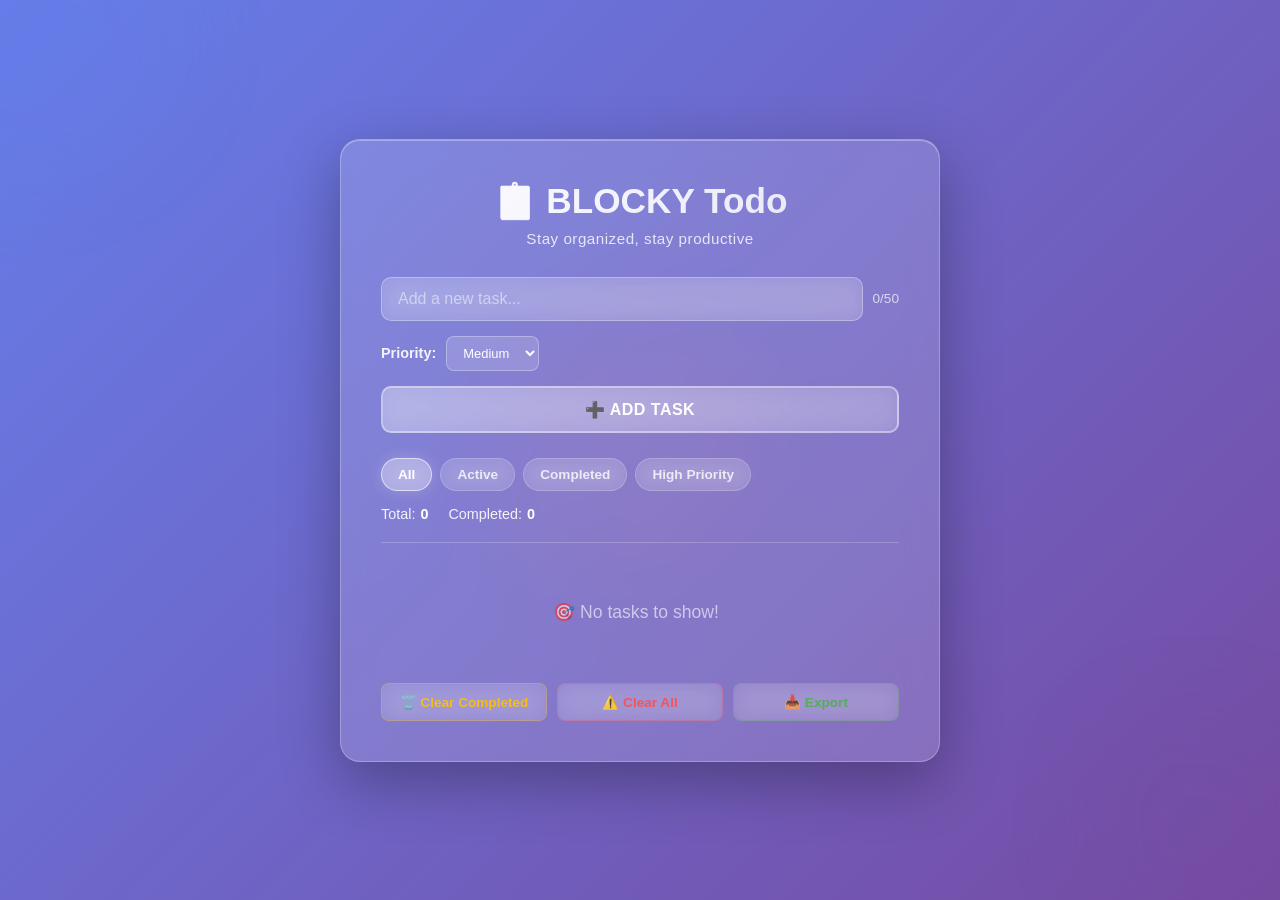
<file: todo.html>
<!DOCTYPE html>
<html lang="en">
<head>
    <meta charset="UTF-8">
    <meta name="viewport" content="width=device-width, initial-scale=1.0">
    <title>BLOCKY - Todo List</title>
    <link rel="stylesheet" href="todo-styles.css">
</head>
<body>
    <div class="background">
        <div class="blob blob-1"></div>
        <div class="blob blob-2"></div>
        <div class="blob blob-3"></div>
    </div>

    <div class="container">
        <div class="todo-container">
            <!-- Header -->
            <div class="header">
                <h1>📋 BLOCKY Todo</h1>
                <p>Stay organized, stay productive</p>
            </div>

            <!-- Input Section -->
            <div class="input-section">
                <div class="input-group">
                    <input 
                        type="text" 
                        id="todoInput" 
                        class="todo-input" 
                        placeholder="Add a new task..."
                        maxlength="50"
                    >
                    <span class="char-count"><span id="charCount">0</span>/50</span>
                </div>
                <div class="priority-section">
                    <label for="priority">Priority:</label>
                    <select id="priority" class="priority-select">
                        <option value="low">Low</option>
                        <option value="medium" selected>Medium</option>
                        <option value="high">High</option>
                    </select>
                </div>
                <button id="addBtn" class="add-btn">➕ Add Task</button>
            </div>

            <!-- Filters & Stats -->
            <div class="controls-section">
                <div class="filters">
                    <button class="filter-btn active" data-filter="all">All</button>
                    <button class="filter-btn" data-filter="active">Active</button>
                    <button class="filter-btn" data-filter="completed">Completed</button>
                    <button class="filter-btn" data-filter="high">High Priority</button>
                </div>
                <div class="stats">
                    <span class="stat">Total: <strong id="totalCount">0</strong></span>
                    <span class="stat">Completed: <strong id="completedCount">0</strong></span>
                </div>
            </div>

            <!-- Todo List -->
            <div class="todo-list" id="todoList">
                <div class="empty-state">
                    <p>🎯 No tasks yet. Add one to get started!</p>
                </div>
            </div>

            <!-- Action Buttons -->
            <div class="action-buttons">
                <button id="clearCompletedBtn" class="action-btn clear">🗑️ Clear Completed</button>
                <button id="clearAllBtn" class="action-btn danger">⚠️ Clear All</button>
                <button id="exportBtn" class="action-btn export">📥 Export</button>
            </div>
        </div>
    </div>

    <script src="todo-script.js"></script>
</body>
</html>
</file>
<file: todo-styles.css>
* {
    margin: 0;
    padding: 0;
    box-sizing: border-box;
}

body {
    font-family: 'Segoe UI', Tahoma, Geneva, Verdana, sans-serif;
    background: linear-gradient(135deg, #667eea 0%, #764ba2 100%);
    min-height: 100vh;
    display: flex;
    justify-content: center;
    align-items: center;
    overflow-x: hidden;
    position: relative;
    padding: 20px;
}

/* Animated Background */
.background {
    position: fixed;
    top: 0;
    left: 0;
    width: 100%;
    height: 100%;
    z-index: 0;
    pointer-events: none;
}

.blob {
    position: absolute;
    border-radius: 40% 60% 70% 30% / 40% 50% 60% 50%;
    filter: blur(40px);
    opacity: 0.3;
    animation: drift 15s ease-in-out infinite;
}

.blob-1 {
    width: 300px;
    height: 300px;
    background: rgba(102, 126, 234, 0.4);
    top: -100px;
    left: -100px;
    animation-delay: 0s;
}

.blob-2 {
    width: 250px;
    height: 250px;
    background: rgba(118, 75, 162, 0.4);
    bottom: -50px;
    right: -50px;
    animation-delay: 4s;
    animation-direction: reverse;
}

.blob-3 {
    width: 280px;
    height: 280px;
    background: rgba(255, 107, 107, 0.2);
    top: 50%;
    left: 50%;
    transform: translate(-50%, -50%);
    animation-delay: 2s;
}

@keyframes drift {
    0%, 100% {
        transform: translate(0, 0);
    }
    33% {
        transform: translate(30px, -50px);
    }
    66% {
        transform: translate(-20px, 20px);
    }
}

/* Container */
.container {
    position: relative;
    z-index: 1;
    width: 100%;
    max-width: 600px;
}

/* Todo Container */
.todo-container {
    background: rgba(255, 255, 255, 0.15);
    backdrop-filter: blur(15px);
    border: 1px solid rgba(255, 255, 255, 0.25);
    border-radius: 20px;
    padding: 40px;
    box-shadow: 0 20px 60px rgba(0, 0, 0, 0.3), 
                inset 0 1px 0 rgba(255, 255, 255, 0.3);
    animation: slideIn 0.6s ease-out;
}

@keyframes slideIn {
    from {
        opacity: 0;
        transform: translateY(30px);
    }
    to {
        opacity: 1;
        transform: translateY(0);
    }
}

/* Header */
.header {
    text-align: center;
    margin-bottom: 30px;
    color: white;
}

.header h1 {
    font-size: 2.2em;
    font-weight: 700;
    margin-bottom: 8px;
    background: linear-gradient(135deg, #fff 0%, rgba(255, 255, 255, 0.8) 100%);
    -webkit-background-clip: text;
    -webkit-text-fill-color: transparent;
    background-clip: text;
}

.header p {
    font-size: 0.95em;
    color: rgba(255, 255, 255, 0.8);
    font-weight: 300;
    letter-spacing: 0.5px;
}

/* Input Section */
.input-section {
    display: flex;
    flex-direction: column;
    gap: 15px;
    margin-bottom: 25px;
}

.input-group {
    position: relative;
    display: flex;
    gap: 10px;
    align-items: center;
}

.todo-input {
    flex: 1;
    padding: 12px 16px;
    background: rgba(255, 255, 255, 0.15);
    border: 1px solid rgba(255, 255, 255, 0.3);
    border-radius: 10px;
    color: white;
    font-size: 1em;
    outline: none;
    transition: all 0.3s ease;
    backdrop-filter: blur(10px);
}

.todo-input::placeholder {
    color: rgba(255, 255, 255, 0.5);
}

.todo-input:focus {
    background: rgba(255, 255, 255, 0.25);
    border-color: rgba(255, 255, 255, 0.5);
    box-shadow: 0 0 20px rgba(255, 255, 255, 0.2);
}

.char-count {
    color: rgba(255, 255, 255, 0.7);
    font-size: 0.85em;
    white-space: nowrap;
}

/* Priority Section */
.priority-section {
    display: flex;
    align-items: center;
    gap: 10px;
    color: rgba(255, 255, 255, 0.9);
    font-weight: 600;
    font-size: 0.9em;
}

.priority-select {
    padding: 8px 12px;
    background: rgba(255, 255, 255, 0.15);
    border: 1px solid rgba(255, 255, 255, 0.3);
    border-radius: 8px;
    color: white;
    font-size: 0.9em;
    cursor: pointer;
    transition: all 0.3s ease;
    outline: none;
}

.priority-select:hover,
.priority-select:focus {
    background: rgba(255, 255, 255, 0.25);
    border-color: rgba(255, 255, 255, 0.5);
}

.priority-select option {
    background: #764ba2;
    color: white;
}

/* Add Button */
.add-btn {
    padding: 12px 24px;
    background: linear-gradient(135deg, rgba(255, 255, 255, 0.3) 0%, rgba(255, 255, 255, 0.15) 100%);
    border: 2px solid rgba(255, 255, 255, 0.4);
    border-radius: 10px;
    color: white;
    font-size: 1em;
    font-weight: 600;
    cursor: pointer;
    transition: all 0.3s ease;
    text-transform: uppercase;
    letter-spacing: 0.5px;
    backdrop-filter: blur(10px);
}

.add-btn:hover {
    background: linear-gradient(135deg, rgba(255, 255, 255, 0.4) 0%, rgba(255, 255, 255, 0.25) 100%);
    border-color: rgba(255, 255, 255, 0.6);
    box-shadow: 0 10px 30px rgba(0, 0, 0, 0.2);
    transform: translateY(-2px);
}

.add-btn:active {
    transform: translateY(0);
}

/* Controls Section */
.controls-section {
    display: flex;
    flex-direction: column;
    gap: 15px;
    margin-bottom: 20px;
    padding-bottom: 20px;
    border-bottom: 1px solid rgba(255, 255, 255, 0.2);
}

/* Filters */
.filters {
    display: flex;
    gap: 8px;
    flex-wrap: wrap;
}

.filter-btn {
    padding: 8px 16px;
    background: rgba(255, 255, 255, 0.1);
    border: 1px solid rgba(255, 255, 255, 0.2);
    border-radius: 20px;
    color: rgba(255, 255, 255, 0.8);
    font-size: 0.85em;
    font-weight: 600;
    cursor: pointer;
    transition: all 0.3s ease;
    backdrop-filter: blur(10px);
}

.filter-btn:hover {
    background: rgba(255, 255, 255, 0.2);
    border-color: rgba(255, 255, 255, 0.4);
}

.filter-btn.active {
    background: rgba(255, 255, 255, 0.3);
    border-color: rgba(255, 255, 255, 0.6);
    color: white;
    box-shadow: 0 0 15px rgba(255, 255, 255, 0.2);
}

/* Stats */
.stats {
    display: flex;
    gap: 20px;
    font-size: 0.9em;
    color: rgba(255, 255, 255, 0.9);
}

.stat {
    display: flex;
    gap: 5px;
    align-items: center;
}

.stat strong {
    font-weight: 700;
    color: white;
}

/* Todo List */
.todo-list {
    display: flex;
    flex-direction: column;
    gap: 12px;
    min-height: 100px;
    max-height: 400px;
    overflow-y: auto;
    margin-bottom: 20px;
    padding-right: 8px;
}

.todo-list::-webkit-scrollbar {
    width: 6px;
}

.todo-list::-webkit-scrollbar-track {
    background: rgba(255, 255, 255, 0.1);
    border-radius: 10px;
}

.todo-list::-webkit-scrollbar-thumb {
    background: rgba(255, 255, 255, 0.3);
    border-radius: 10px;
}

.todo-list::-webkit-scrollbar-thumb:hover {
    background: rgba(255, 255, 255, 0.5);
}

/* Empty State */
.empty-state {
    display: flex;
    align-items: center;
    justify-content: center;
    min-height: 100px;
    color: rgba(255, 255, 255, 0.6);
    font-size: 1.1em;
    text-align: center;
    animation: fadeIn 0.5s ease;
}

@keyframes fadeIn {
    from {
        opacity: 0;
    }
    to {
        opacity: 1;
    }
}

/* Todo Item */
.todo-item {
    display: flex;
    align-items: center;
    gap: 12px;
    padding: 12px 16px;
    background: rgba(255, 255, 255, 0.1);
    border: 1px solid rgba(255, 255, 255, 0.2);
    border-radius: 10px;
    backdrop-filter: blur(10px);
    animation: slideIn 0.3s ease;
    transition: all 0.3s ease;
}

.todo-item:hover {
    background: rgba(255, 255, 255, 0.15);
    border-color: rgba(255, 255, 255, 0.3);
    transform: translateX(5px);
}

.todo-item.completed {
    opacity: 0.7;
}

.todo-item.completed .todo-text {
    text-decoration: line-through;
    color: rgba(255, 255, 255, 0.6);
}

/* Todo Checkbox */
.todo-checkbox {
    width: 20px;
    height: 20px;
    cursor: pointer;
    accent-color: rgba(255, 255, 255, 0.8);
    flex-shrink: 0;
}

/* Todo Content */
.todo-content {
    flex: 1;
    display: flex;
    align-items: center;
    gap: 10px;
}

.todo-text {
    color: rgba(255, 255, 255, 0.9);
    font-size: 0.95em;
    word-break: break-word;
}

/* Priority Badge */
.priority-badge {
    padding: 2px 8px;
    border-radius: 6px;
    font-size: 0.75em;
    font-weight: 700;
    text-transform: uppercase;
    white-space: nowrap;
    flex-shrink: 0;
}

.priority-badge.high {
    background: rgba(255, 77, 77, 0.3);
    color: #ff4d4d;
    border: 1px solid rgba(255, 77, 77, 0.5);
}

.priority-badge.medium {
    background: rgba(255, 193, 7, 0.3);
    color: #ffc107;
    border: 1px solid rgba(255, 193, 7, 0.5);
}

.priority-badge.low {
    background: rgba(76, 175, 80, 0.3);
    color: #4caf50;
    border: 1px solid rgba(76, 175, 80, 0.5);
}

/* Todo Actions */
.todo-actions {
    display: flex;
    gap: 8px;
    flex-shrink: 0;
}

.delete-btn {
    width: 32px;
    height: 32px;
    padding: 0;
    background: rgba(255, 77, 77, 0.2);
    border: 1px solid rgba(255, 77, 77, 0.3);
    border-radius: 8px;
    color: #ff4d4d;
    font-size: 0.9em;
    cursor: pointer;
    transition: all 0.3s ease;
    display: flex;
    align-items: center;
    justify-content: center;
}

.delete-btn:hover {
    background: rgba(255, 77, 77, 0.4);
    border-color: rgba(255, 77, 77, 0.6);
    transform: scale(1.1);
}

.edit-btn {
    width: 32px;
    height: 32px;
    padding: 0;
    background: rgba(33, 150, 243, 0.2);
    border: 1px solid rgba(33, 150, 243, 0.3);
    border-radius: 8px;
    color: #2196f3;
    font-size: 0.9em;
    cursor: pointer;
    transition: all 0.3s ease;
    display: flex;
    align-items: center;
    justify-content: center;
}

.edit-btn:hover {
    background: rgba(33, 150, 243, 0.4);
    border-color: rgba(33, 150, 243, 0.6);
    transform: scale(1.1);
}

/* Action Buttons */
.action-buttons {
    display: grid;
    grid-template-columns: repeat(3, 1fr);
    gap: 10px;
}

.action-btn {
    padding: 10px 16px;
    background: rgba(255, 255, 255, 0.1);
    border: 1px solid rgba(255, 255, 255, 0.2);
    border-radius: 8px;
    color: rgba(255, 255, 255, 0.9);
    font-size: 0.85em;
    font-weight: 600;
    cursor: pointer;
    transition: all 0.3s ease;
    backdrop-filter: blur(10px);
}

.action-btn:hover {
    background: rgba(255, 255, 255, 0.2);
    border-color: rgba(255, 255, 255, 0.4);
    transform: translateY(-2px);
}

.action-btn.clear {
    color: rgba(255, 193, 7, 0.9);
    border-color: rgba(255, 193, 7, 0.3);
}

.action-btn.clear:hover {
    background: rgba(255, 193, 7, 0.2);
    border-color: rgba(255, 193, 7, 0.5);
}

.action-btn.danger {
    color: rgba(255, 77, 77, 0.9);
    border-color: rgba(255, 77, 77, 0.3);
}

.action-btn.danger:hover {
    background: rgba(255, 77, 77, 0.2);
    border-color: rgba(255, 77, 77, 0.5);
}

.action-btn.export {
    color: rgba(76, 175, 80, 0.9);
    border-color: rgba(76, 175, 80, 0.3);
}

.action-btn.export:hover {
    background: rgba(76, 175, 80, 0.2);
    border-color: rgba(76, 175, 80, 0.5);
}

.action-btn:active {
    transform: translateY(0);
}

/* Edit Mode */
.todo-item.editing {
    background: rgba(255, 255, 255, 0.2);
    border-color: rgba(255, 255, 255, 0.4);
}

.edit-input {
    flex: 1;
    padding: 8px 12px;
    background: rgba(255, 255, 255, 0.15);
    border: 1px solid rgba(255, 255, 255, 0.3);
    border-radius: 8px;
    color: white;
    font-size: 0.95em;
    outline: none;
    transition: all 0.3s ease;
}

.edit-input:focus {
    background: rgba(255, 255, 255, 0.25);
    border-color: rgba(255, 255, 255, 0.5);
}

.edit-input::placeholder {
    color: rgba(255, 255, 255, 0.5);
}

.save-btn {
    padding: 6px 12px;
    background: rgba(76, 175, 80, 0.3);
    border: 1px solid rgba(76, 175, 80, 0.5);
    border-radius: 6px;
    color: #4caf50;
    font-size: 0.85em;
    font-weight: 600;
    cursor: pointer;
    transition: all 0.3s ease;
}

.save-btn:hover {
    background: rgba(76, 175, 80, 0.5);
    transform: scale(1.05);
}

.cancel-btn {
    padding: 6px 12px;
    background: rgba(255, 77, 77, 0.3);
    border: 1px solid rgba(255, 77, 77, 0.5);
    border-radius: 6px;
    color: #ff4d4d;
    font-size: 0.85em;
    font-weight: 600;
    cursor: pointer;
    transition: all 0.3s ease;
}

.cancel-btn:hover {
    background: rgba(255, 77, 77, 0.5);
    transform: scale(1.05);
}

/* Responsive Design */
@media (max-width: 600px) {
    .todo-container {
        padding: 25px;
    }

    .header h1 {
        font-size: 1.8em;
    }

    .input-section {
        gap: 12px;
    }

    .priority-section {
        flex-wrap: wrap;
    }

    .controls-section {
        gap: 12px;
    }

    .filters {
        gap: 6px;
    }

    .filter-btn {
        padding: 6px 12px;
        font-size: 0.8em;
    }

    .action-buttons {
        grid-template-columns: 1fr;
    }

    .todo-item {
        padding: 10px 12px;
    }

    .todo-actions {
        gap: 6px;
    }

    .delete-btn,
    .edit-btn {
        width: 28px;
        height: 28px;
    }
}

@media (max-width: 400px) {
    .todo-container {
        padding: 20px;
    }

    .header h1 {
        font-size: 1.5em;
    }

    .header p {
        font-size: 0.85em;
    }

    .input-group {
        flex-direction: column;
    }

    .char-count {
        align-self: flex-end;
    }

    .priority-section {
        width: 100%;
    }

    .stats {
        flex-direction: column;
        gap: 8px;
    }

    .todo-text {
        font-size: 0.9em;
    }
}
</file>
